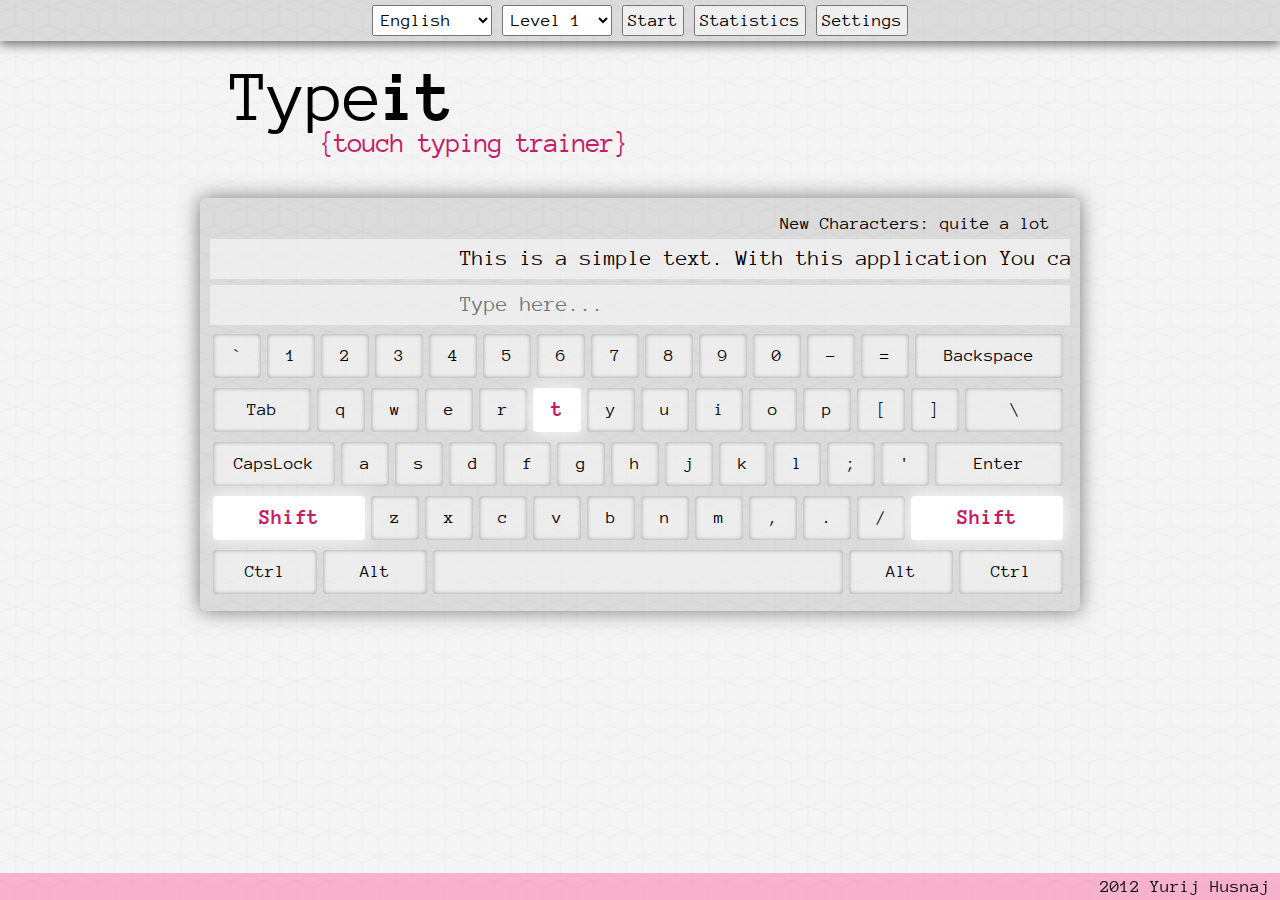
<file: index.html>
<!DOCTYPE html>
<html lang="en">
<head>
  <meta charset="utf-8" />
  <!-- Always force latest IE rendering engine (even in intranet) & Chrome Frame 
       Remove this if you use the .htaccess -->
  <meta http-equiv="X-UA-Compatible" content="IE=edge,chrome=1" />

  <title>Type it</title>
  <meta name="description" content="type trainer" />
  <meta name="author" content="Yurij Husnaj" />
  <meta name="keywords" content="keyboard trainer tutor type touch key button">

  <!-- favicon -->
  <link rel="shortcut icon" type="image/png"  href="style/img/favicon.png">
  

  <!-- STYLES -->

  <!-- Shell -->
  <link rel="stylesheet" href="style/shell.css" />
  <!-- Theme -->
  <link rel="stylesheet" href="Themes/Default/theme.css" />

  <!-- Font -->
<link href='http://fonts.googleapis.com/css?family=Anonymous+Pro:400,400italic,700,700italic&subset=latin,cyrillic-ext,latin-ext,cyrillic' rel='stylesheet' type='text/css'

  <!-- SCRIPTS -->

  <!-- Loading jQuery -->
  <script type="text/javascript" src="lib/jquery.js"></script>  
  <!-- Script with trainings -->
  <script type="text/javascript" src="js/lectures.js"></script>
  <!-- Script with Stats -->
  <script type="text/javascript" src="js/stats.js"></script>
  <!-- Main Script -->
  <script type="text/javascript" src="js/main.js"></script>
   
</head>

<body>
<div id="statusbar">
  
  <select name="select-language" id="select-language">
    <option value="english">English</option>
    <option value="ukrainian">Ukrainian</option>
    <option value="russian">Russian</option>
  </select>

  <select name="select-level" id="select-level">
    <option value="level1">Level 1</option>
    <option value="level2">Level 2</option>
    <option value="level3">Level 3</option>
    <option value="level4">Level 4</option>
    <option value="level5">Level 5</option>
    <option value="level6">Level 6</option>
    <option value="level7">Level 7</option>
    <option value="level8">Level 8</option>
    <option value="level9">Level 9</option>
    <option value="level10">Level 10</option>
    <option value="level11">Level 11</option>
    <option value="level12">Level 12</option>
    <option value="level13">Level 13</option>
    <option value="level14">Level 14</option>
  </select>

  <button id="button-start">Start</button>
  <button id="button-statistics">Statistics</button>
  <button id="button-settings">Settings</button>
</div><!-- statusbar -->

<div id="content-wrapper">

  <div id="logo">
    Type<span>it</span>
    <p>{touch typing trainer}</p>
  </div>

  <div id="main-content-wrapper">
      
    <div id="info-wrapper">
    </div>  
  
    <div>
        <div id="text-wrapper">
          <span id="text-field"></span>
        </div>
      
        <div id="input-wrapper">
          <input id="input-field" type="text" placeholder="Type here..." />
        </div>
    </div>
  
    <div id="keyboard-wrapper">
  
      <div class="buttons-line">
        <ul>
          <li class="button c96"><span>  </span></li>
          <li class="button c49"><span>  </span></li>
          <li class="button c50"><span>  </span></li>
          <li class="button c51"><span>  </span></li>
          <li class="button c52"><span>  </span></li>
          <li class="button c53"><span>  </span></li>
          <li class="button c54"><span>  </span></li>
          <li class="button c55"><span>  </span></li>
          <li class="button c56"><span>  </span></li>
          <li class="button c57"><span>  </span></li>
          <li class="button c48"><span>  </span></li>
          <li class="button c189"><span>  </span></li>
          <li class="button c187"><span>  </span></li>
          <li class="button c8"><span> Backspace </span></li>
        </ul>
      </div>
  
      <div class="buttons-line">
        <ul>
          <li class="button c9"><span> Tab </span></li>
          <li class="button c81"><span>  </span></li>
          <li class="button c87"><span>  </span></li>
          <li class="button c69"><span>  </span></li>
          <li class="button c82"><span>  </span></li>
          <li class="button c84"><span>  </span></li>
          <li class="button c89"><span>  </span></li>
          <li class="button c85"><span>  </span></li>
          <li class="button c73"><span>  </span></li>
          <li class="button c79"><span>  </span></li>
          <li class="button c80"><span>  </span></li>
          <li class="button c219"><span>  </span></li>
          <li class="button c221"><span>  </span></li>
          <li class="button c220"><span>  </span></li>
        </ul>
      </div>
  
      <div class="buttons-line">
        <ul>
          <li class="button c20"><span> CapsLock </span></li>
          <li class="button c65"><span>  </span></li>
          <li class="button c83"><span>  </span></li>
          <li class="button c68"><span>  </span></li>
          <li class="button c70"><span>  </span></li>
          <li class="button c71"><span>  </span></li>
          <li class="button c72"><span>  </span></li>
          <li class="button c74"><span>  </span></li>
          <li class="button c75"><span>  </span></li>
          <li class="button c76"><span>  </span></li>
          <li class="button c186"><span>  </span></li>
          <li class="button c222"><span>  </span></li>
          <li class="button c13"><span> Enter </span></li>
        </ul>
      </div>
  
      <div class="buttons-line">
        <ul>
          <li class="button c16"><span> Shift </span></li>
          <li class="button c90"><span>  </span></li>
          <li class="button c88"><span>  </span></li>
          <li class="button c67"><span>  </span></li>
          <li class="button c86"><span>  </span></li>
          <li class="button c66"><span>  </span></li>
          <li class="button c78"><span>  </span></li>
          <li class="button c77"><span>  </span></li>
          <li class="button c188"><span>  </span></li>
          <li class="button c190"><span>  </span></li>
          <li class="button c1901"><span>  </span></li>
          <li class="button c16"><span> Shift </span></li>
        </ul>
      </div>
  
      <div class="buttons-line">
        <ul>
          <li class="button c17"><span> Ctrl </span></li>
          <li class="button c18"><span> Alt </span></li>
          <li class="button c32"><span>   </span></li>
          <li class="button c18"><span> Alt </span></li>
          <li class="button c17"><span> Ctrl </span></li>
        </ul>
      </div>
    </div>
  
  </div><!-- main-content-wrapper -->
</div> <!-- content-wrapper -->

<div id="footer">
  <p>
    2012 <a href="mailto:husnaj23@gmail.com">Yurij Husnaj</a>
  </p>
</div><!-- footer -->

</body>
</html>
</file>
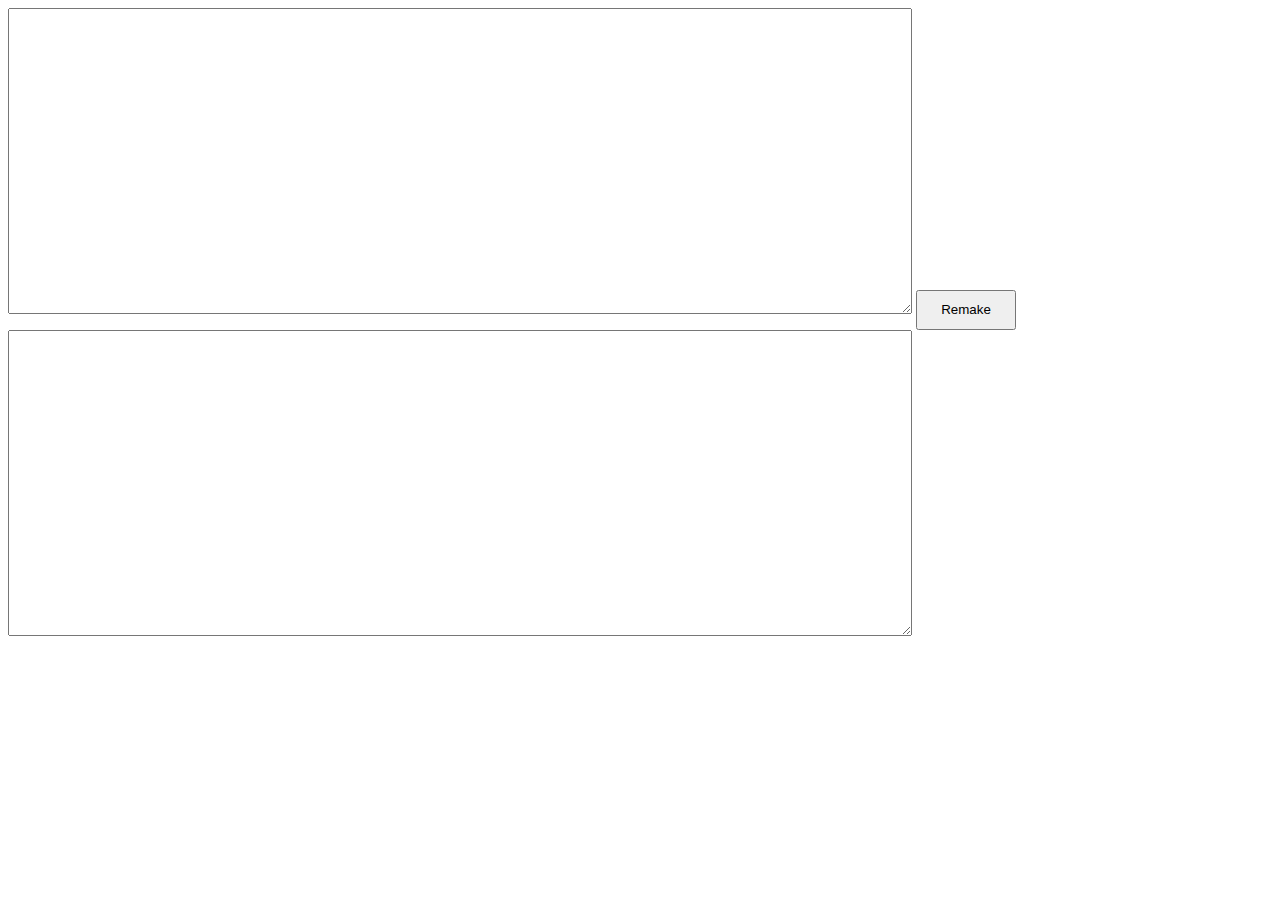
<file: TESTS/lectures-remake.html>
<!DOCTYPE html>
<html lang="en">
<head>
  <meta charset="utf-8" />

  <!-- Always force latest IE rendering engine (even in intranet) & Chrome Frame 
       Remove this if you use the .htaccess -->
  <meta http-equiv="X-UA-Compatible" content="IE=edge,chrome=1" />

  <title>Keyboard</title>
  <meta name="description" content="" />
  <meta name="author" content="Husa" />

  <!-- Loading jQuery -->
  <script type="text/javascript" src="lib/jquery.js"></script>
  
</head>
<style>
#container > * {
  display: inline-block;
}
#remake-button{
  height: 40px;
  width: 100px;
  font: 32px;
}
</style>
<body>

  <div id="container">
    <textarea name="input-area" id="input-area" cols="110" rows="20"></textarea>
    <button id="remake-button">Remake</button>
    <textarea name="output-area" id="output-area" cols="110" rows="20"></textarea>
  </div>

<script>
$(function () {

  $('#remake-button').on('click', function (e) {
    var str = $('#input-area').val();
    str = str.split('<Line>').join('').split('</Line>').join('').split('\n').join('');
    console.log(str);
    $('#output-area').val(str);

  });

});
</script>

</body>
</html>
</file>
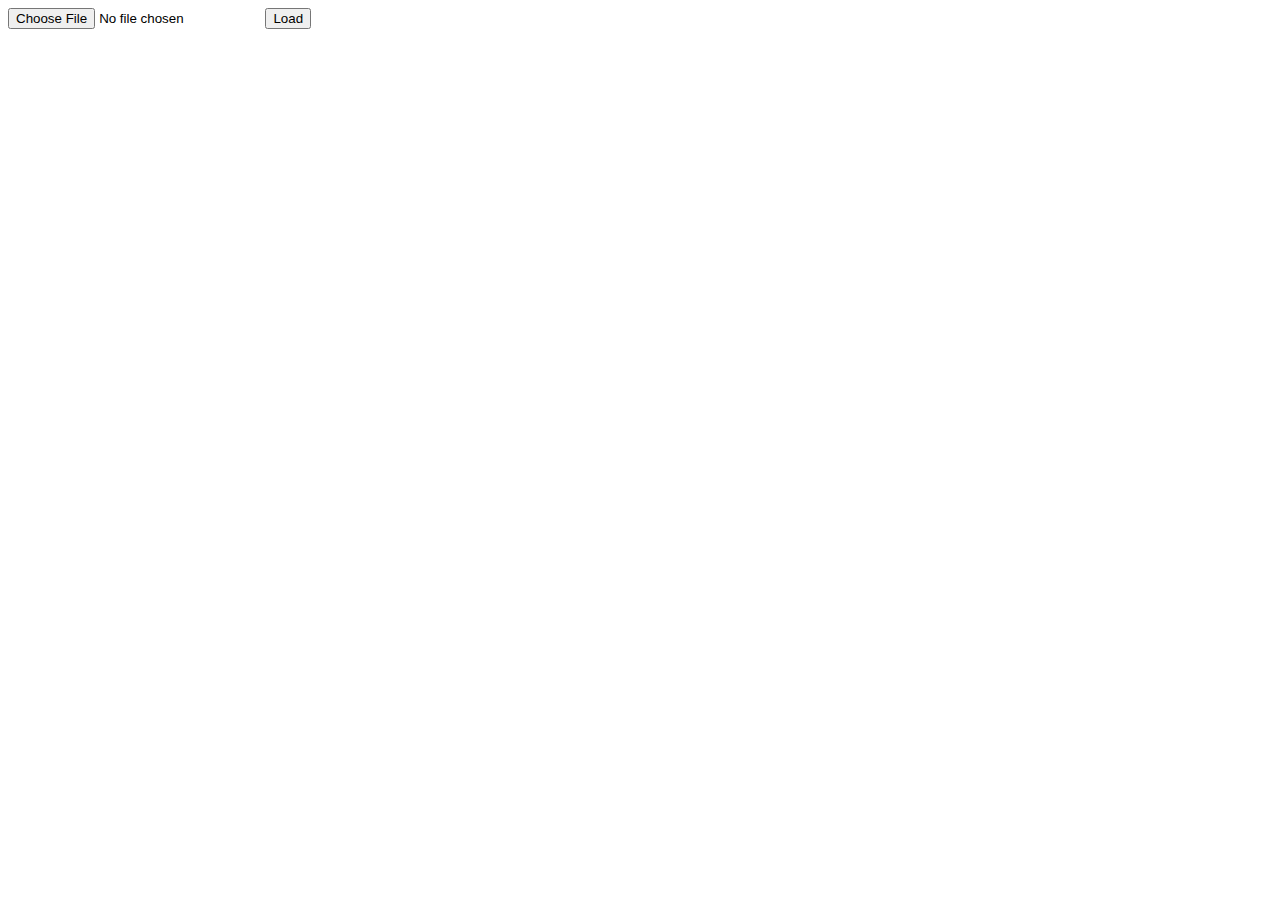
<file: TESTS/test-file.html>
<!DOCTYPE HTML>
<html>
<head>
<meta http-equiv="Content-type" content="text/html;charset=UTF-8">
<title>Show File Data</title>
<style type='text/css'>
body {
    font-family: sans-serif;
}
</style>
<script type='text/javascript'>

    function loadFile() {
        var input, file, fr;

        if (typeof window.FileReader !== 'function') {
            bodyAppend("p", "The file API isn't supported on this browser yet.");
            return;
        }

        input = document.getElementById('fileinput');
        if (!input) {
            bodyAppend("p", "Um, couldn't find the fileinput element.");
        }
        else if (!input.files) {
            bodyAppend("p", "This browser doesn't seem to support the `files` property of file inputs.");
        }
        else if (!input.files[0]) {
            bodyAppend("p", "Please select a file before clicking 'Load'");
        }
        else {
            file = input.files[0];
            fr = new FileReader();
            fr.onload = receivedText;
            fr.readAsText(file);
        }

        function receivedText() {
            showResult(fr, "Text");

            fr = new FileReader();
            fr.onload = receivedBinary;
            fr.readAsBinaryString(file);
        }

        function receivedBinary() {
            showResult(fr, "Binary");
        }
    }

    function showResult(fr, label) {
        var markup, result, n, aByte, byteStr;

        markup = [];
        result = fr.result;
        for (n = 0; n < result.length; ++n) {
            aByte = result.charCodeAt(n);
            byteStr = aByte.toString(16);
            if (byteStr.length < 2) {
                byteStr = "0" + byteStr;
            }
            markup.push(byteStr);
        }
        bodyAppend("p", label + " (" + result.length + "):");
        bodyAppend("pre", markup.join(" "));
    }

    function bodyAppend(tagName, innerHTML) {
        var elm;

        elm = document.createElement(tagName);
        elm.innerHTML = innerHTML;
        document.body.appendChild(elm);
    }

</script>
</head>
<body>
<form action='#' onsubmit="return false;">
<input type='file' id='fileinput'>
<input type='button' id='btnLoad' value='Load' onclick='loadFile();'>
</form>
</body>
</html>
</file>
<file: style/shell.css>
*{
	margin: 0;
	padding: 0;
	position: relative;
	z-index: 0;
}
body{
	min-width: 900px;
}
input, select, button, textarea, optgroup, option {
	font: inherit;
} 
button{
	cursor: pointer;
}
/*------------------------------- 		Main Blocks  */
#statusbar{
	top: 0px;
}
#content-wrapper{
	width: 880px;
	margin: 0 auto;
}
#logo{

}
#main-content-wrapper{
	
}
#footer{
	position: fixed;
	display: inline-block;
	width: 100%;
	bottom: 0px;
	z-index: -1;
}

/*------------------------------ 		Statusbar Elements  */

/*------------------------------ 		Main Content Elements */
#logo{
	margin: 20px auto 10px 30px;
	font-size: 72px;
	letter-spacing: -1px;
}
#logo > span{
	font-size: inherit;
	font-weight: bold;
	margin-left: -2px;
	letter-spacing: -3px;
}
#logo > p {
	margin: -5px 10px 40px 90px;
	font-size: 28px;
	letter-spacing: -1px;	
}
#info-wrapper{
	float: right;
}
#text-wrapper{
	position: relative;
	min-height: 40px;
	width: 100%;
	margin: 0 auto;
	overflow: hidden;
}

#text-field{
	position: relative;
	padding-left: 250px;
	width: auto;
	height: 100%;
	white-space: nowrap;
	line-height: 40px;
}
#input-wrapper{
	position: relative;
	min-height: 40px;
	width: 100%;	
	overflow: hidden;	
}
#input-field{
	position: relative;
	padding-left: 250px;
	min-height: 40px;
	width: 200%;
	border: none;
	background: none;
	line-height: 40px;
	vertical-align: middle;
}
#input-field:focus {
	outline: none;
}
.mistake{	
	color: red; /* default color*/
}
	/*	Keyboard	*/
#keyboard-wrapper{

}
.buttons-line{
	display: inline-block; 
	max-height: 60px;
}
li.button{
	display: block;
	float: left;
	min-width: 44px;
	height: 44px;
	line-height: 44px;

	margin: 3px;
	padding: 0px 2px;

	text-align: center;
}
/* Backspace */
.c8{
	width: 144px;
}
/* Tab */
.c9{
	width: 94px;
}
 /* "\" */
.c220{
	width: 94px;
}
/* CapsLock */
.c20{
	width: 118px;
}
/*	Enter */
.c13{
	width: 124px;
}
/* Shift */
.c16{
	width: 148px;
}
/* Ctrl */
.c17{
	width: 100px;
}
/* Alt */
.c18{
	width: 100px;
}
/*	Space */
.c32{
	width: 406px;
}
.highlighted {

}
/*	End Keyboard	*/

/*------------------------------ 		Footer Elements  */
#footer{
	text-align: right;
}
#footer p{
}
#footer p a{
}
</file>
<file: Themes/Default/theme.css>
body{
	background: url('img/bg.png');
	font-family: "Anonymous Pro", sans-serif;
	font-size: 18px;
}

/*------------------------------- 		Main Blocks  */
#statusbar{
	background: rgba(0,0,0,.1);
	padding: 5px;
	text-align: center;
	box-shadow: 0px 4px 10px #777;
}
#main-content-wrapper{
	background: rgba(0,0,0,.1);
	padding: 10px;
	box-shadow: 0px 0px 20px #777;
	border-radius: 6px;
}
#footer{
	background: #FF7FB6;
}
/*------------------------------ 		Statusbar Elements  */
#statusbar select, #statusbar button{
	padding: 4px;
} 
#button-settings{
}
/*------------------------------ 		Main Content Elements */
#logo{
	margin: 20px auto 10px 30px;
	font-size: 72px;
	letter-spacing: -1px;
}
#logo > span{
	font-size: inherit;
	font-weight: bold;
	margin-left: -2px;
	letter-spacing: -3px;
}
#logo > p {
	margin: -5px 10px 40px 90px;
	font-size: 28px;
	letter-spacing: -1px;	
	color: #C61B65;
}
#info-wrapper{
	padding: 6px 20px;
}
#text-wrapper{
	font-size: 22px;
	background: rgba(255,255,255,.5);
	margin: 3px auto 6px auto;
}
#text-field{

}
#input-wrapper{
	font-size: 22px;
	background: rgba(255,255,255,.5);
	margin: 3px auto 6px auto;
}
#input-field{
	
}
#input-field:focus {

}
.mistake{	
	color: #C61B65;
}
	/*	Keyboard	*/
#keyboard-wrapper{
	
}
.button{
	border-radius: 4px;
	box-shadow: 0px 0px 4px #999 inset;
	background: rgba(255,255,255,.5);
}
.highlighted {
	font-weight: bold;
	font-size: 22px;
	color:  #C61B65;
	box-shadow: 0px 0px 20px #FFF;
	background: rgba(255,255,255,1);
}
/*	End Keyboard	*/

/*------------------------------ 		Footer Elements  */
#footer{
	background: rgba(255, 78, 144, .4);
	text-align: right;
}
#footer p{
	margin: 4px 10px;
}
#footer p a{
	color: inherit;
	text-decoration: none;
}
</file>
